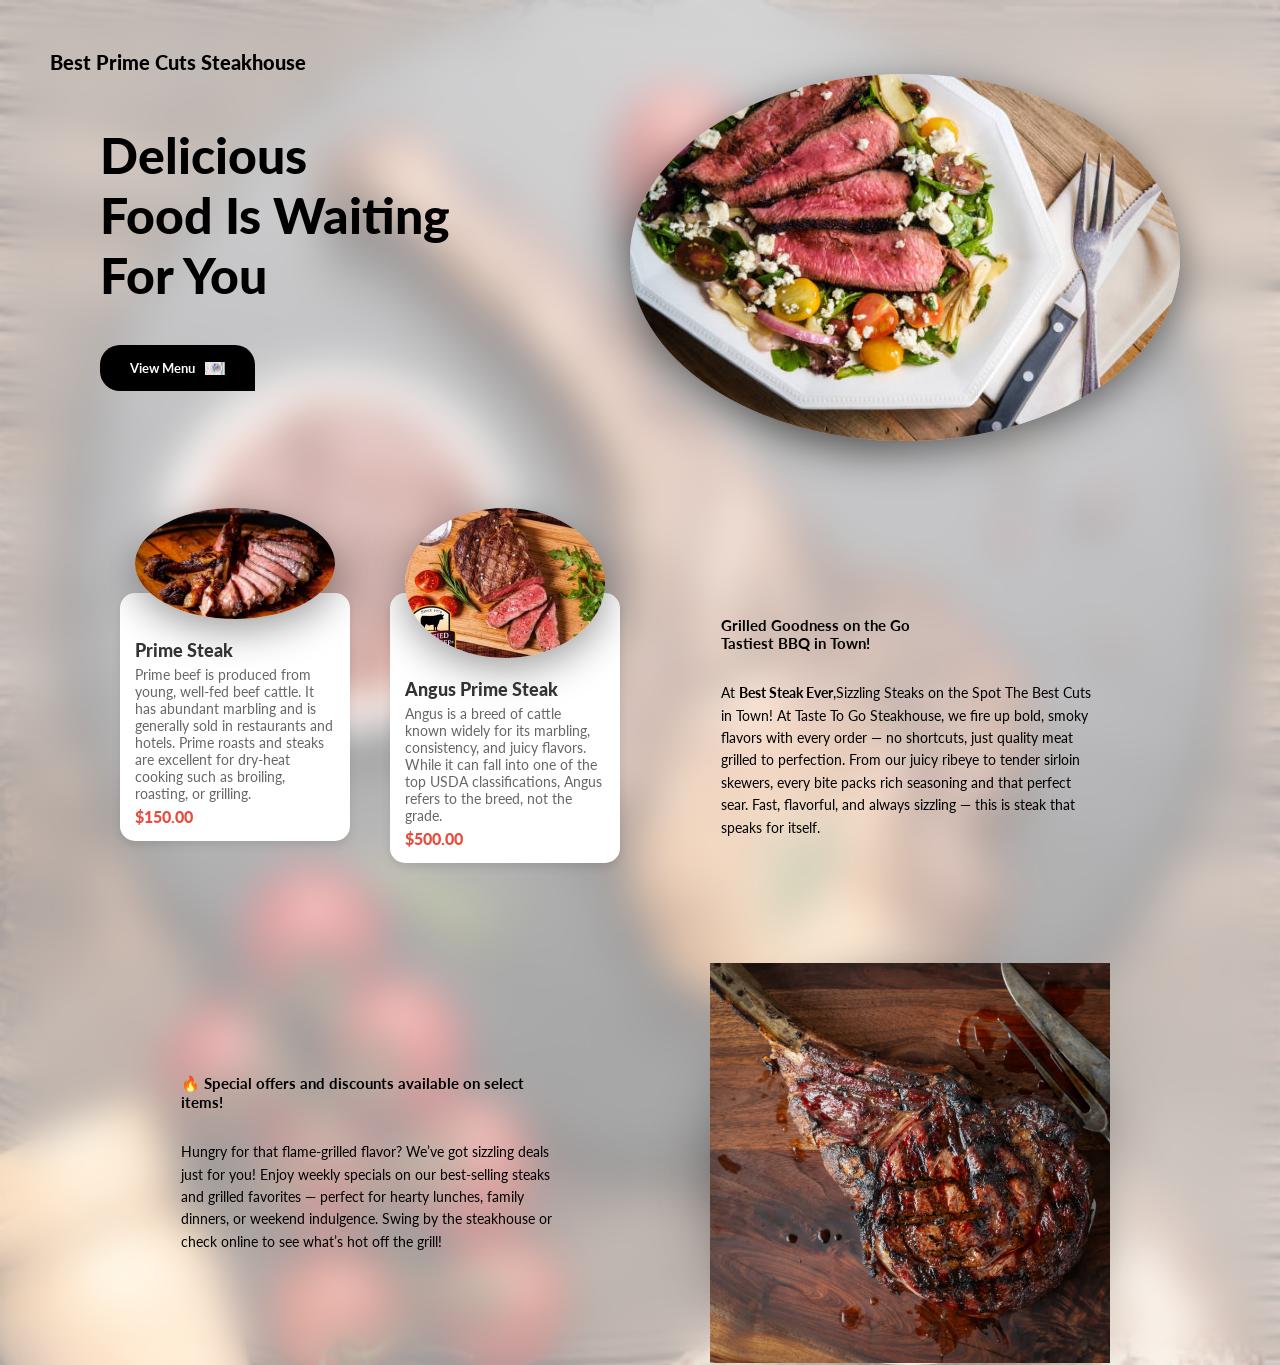
<file: index.html>
<!DOCTYPE html>
    <html lang="en">
    <head>
    <meta charset="UTF-8" />
    <meta name="viewport" content="width=device-width, initial-scale=1.0" />
    <title>Steak Landing Page</title>
    <link rel="preconnect" href="https://fonts.gstatic.com" />
    <link href="https://fonts.googleapis.com/css2?family=Lato:wght@100;300;400;700;900&display=swap" rel="stylesheet" />
    <link rel="shortcut icon" href="images/icon.svg" />
    <link rel="stylesheet" href="css/styles.css" />
    </head>

    <body>
    <!-- Header Section -->
    <header>
        <div class="brand">
        <h4>Best Prime Cuts Steakhouse</h4>
     
        </div>

        <div class="header-section">
        <div class="hero-heading">
            <h1 class="heading-primary">Delicious <br> Food Is Waiting <br> For You</h1>
            <a href="menu.html">
            <button class="button button-active view-menu">
                View Menu 
                <span><img src="images/steakbackground.png" alt="Arrow right" /></span>
            </button>
            </a>
        </div>

        <div class="header-image">
            <img src="images/istockphoto-1316130553-612x612.jpg" alt="Vegetable eggs" />
        </div>
        </div>
    </header>

    <main>
        <!-- Section 1 -->
        <section class="section-1">
        <div class="menu-items-column">

            <!-- Menu Item 1 -->
            <div class="menu-item-card menu-item-card-1">
            <img src="images/prime-steak-club-angel.jpg" class="menu-item-image-1" alt="Prime Steak" />
            <div class="menu-item-type-1">
                <div class="menu-item-details menu-item-details-1">
                <h3>Prime Steak</h3>
                <p>
                    Prime beef is produced from young, well-fed beef cattle. It has abundant marbling and is generally sold in restaurants and hotels. Prime roasts and steaks are excellent for dry-heat cooking such as broiling, roasting, or grilling.
                </p>
                <h4>$150.00</h4>
                </div>
                
               
            </div>
            
            </div>

            <!-- Menu Item 2 -->
            <div class="menu-item-card menu-item-card-1">
            <img src="images/angusbeef.jpeg" class="menu-item-image-1" alt="Angus Prime Steak" />
            <div class="menu-item-type-1">
                <div class="menu-item-details menu-item-details-1">
                <h3>Angus Prime Steak</h3>
                <p>
                    Angus is a breed of cattle known widely for its marbling, consistency, and juicy flavors. While it can fall into one of the top USDA classifications, Angus refers to the breed, not the grade.
                </p>
                <h4>$500.00</h4>
                </div>
            
            </div>
            
            </div>


                    
                
                    <!-- repeat 7 more times with different content -->
                </div>
                

                <div class="description p-6 bg-white rounded-lg shadow-md max-w-xl mx-auto text-center">
                    <h2 class="text-3xl font-bold text-red-800 mb-4 leading-tight">
                    Grilled Goodness on the Go<br>
                    <span class="text-orange-600">Tastiest BBQ in Town!</span>
                    </h2>
                    <p class="text-gray-700">
                    At <strong>Best Steak Ever</strong>,Sizzling Steaks on the Spot
                    The Best Cuts in Town!
                    At Taste To Go Steakhouse, we fire up bold, smoky flavors with every order — no shortcuts, just quality meat grilled to perfection. From our juicy ribeye to tender sirloin skewers, every bite packs rich seasoning and that perfect sear. Fast, flavorful, and always sizzling — this is steak that speaks for itself.

                    </p>
                </div>              
            </section>

            <!-- Section 2 -->
            <section class="section-2">
                <div class="description bg-yellow-100 p-6 rounded-lg shadow-md max-w-2xl mx-auto text-center mt-10">
                    <h2 class="text-2xl font-bold text-red-700 mb-4">
                    🔥 Special offers and discounts available on select items!
                    </h2>
                    <p class="text-gray-800">
                    Hungry for that flame-grilled flavor? We’ve got sizzling deals just for you!
    Enjoy weekly specials on our best-selling steaks and grilled favorites — perfect for hearty lunches, family dinners, or weekend indulgence. Swing by the steakhouse or check online to see what’s hot off the grill!
                    </p>
                </div>              

                <div class="pasta-image">
                    <img src="images/tomahawk.avif" alt="Pasta">
                    <div class="discount tag">
                        
                    </div>
                </div>
            </section>

    
        <!-- JavaScript -->
        <script>
            let likeButtons = document.querySelectorAll("button.like-button");
            let smallerScreens = window.matchMedia("(max-width: 900px)");

            for (let i = 0; i < likeButtons.length; i++) {
                likeButtons[i].addEventListener("click", () => {
                    likeButtons[i].classList.toggle("favourite");
                    if (smallerScreens.matches) {
                        likeButtons[i].classList.remove("like-button-hover");
                    }
                })
            }
        </script>
    </body>

    </html>
</file>
<file: css/styles.css>
html {
  --font-size-1: 1rem;
  --font-size-2: 1.2rem;
  --font-size-3: 1.3rem;
  --font-size-4: 1.4rem;
  --font-size-5: 1.5rem;
  --font-size-6: 1.6rem;
  --font-size-7: 2rem;
  --font-size-8: 2.2rem;
  --font-size-9: 3.5rem;
  --font-size-10: 5rem;
}

* {
  padding: 0;
  margin: 0;
  box-sizing: border-box;
}

html {
  font-size: 62.5%;
  scroll-behavior: smooth;
}

body {
  font-family: "Lato", sans-serif;
  position: relative;
  background-image: linear-gradient(to right, rgba(255, 255, 255, 0.6), rgba(255, 255, 255, 0.6)), url("../images/steak\ backgroud\ page.avif");
  background-size: cover;
  backdrop-filter: blur(2rem);
  -webkit-backdrop-filter: blur(2rem);
  -webkit-text-size-adjust: 100%;
  -webkit-tap-highlight-color: transparent;
}

@supports not (backdrop-filter: blur(2rem)) {
  body::after {
    content: "";
    height: 100%;
    width: 100%;
    background: inherit;
    position: absolute;
    left: 0;
    top: 0;
    z-index: -1;
    filter: blur(2rem);
  }
}
button {
  border: none;
  cursor: pointer;
  background-color: transparent;
}
button:focus {
  outline: none;
}

a:link, a:visited {
  text-decoration: none;
  cursor: pointer;
  display: inline-block;
  color: black;
}

.button {
  background-color: #000000;
  color: #ffffff;
  font-weight: 700;
  font-family: inherit;
  padding: 1.5rem 2rem;
  border-radius: 2rem;
}

.button-active {
  transition: all 0.3s;
}
.button-active:hover {
  transform: translateY(-0.5rem);
  box-shadow: 0 1rem 4rem rgba(0, 0, 0, 0.6);
}
.button-active:active {
  transform: translateY(0);
  box-shadow: none;
}

.food-categories button {
  background-color: rgba(255, 255, 255, 0.4);
  border-radius: 0.8rem;
}
.food-categories button:focus {
  background-color: #000000;
}
.food-categories button:focus > img {
  filter: invert(1);
}

.menu-items-column {
  display: flex;
  justify-content: space-between;
  align-items: start;
}

.menu-item-card {
  background-color: rgba(255, 255, 255, 0.2);
  position: relative;
}
.menu-item-card-1 {
  padding: 4rem 3rem;
  margin: 0 2rem;
  border-radius: 4rem;
}
.menu-item-card-2 {
  margin-top: 5rem;
  padding: 1.4rem 1rem;
  width: 12rem;
  border-radius: 1.6rem;
}
.menu-item-card-horizontal {
  margin-top: 1.5rem;
  border-radius: 1.6rem;
  padding: 1rem 1.5rem;
  display: flex;
  justify-content: space-between;
  align-items: center;
}

.like-button {
  background-color: rgba(0, 0, 0, 0.1);
  border-radius: 100%;
  line-height: 0;
  transition: all 0.2s;
}
.like-button-1 {
  padding: 1rem;
}
.like-button-1 img {
  width: 2rem;
}
.like-button-2 {
  padding: 0.6rem;
  position: absolute;
  bottom: 1rem;
  right: 1rem;
}
.like-button-2 img {
  width: 1.5rem;
}

.like-button-hover:hover {
  background-color: #000;
}
.like-button-hover:hover > img {
  filter: invert(1);
}

.favourite {
  background-color: #000000;
}
.favourite > img {
  filter: invert(1);
}

.cart-button {
  position: absolute;
  right: 2rem;
  bottom: -3rem;
  background-color: #000000;
  padding: 1rem 1.5rem 2rem 1rem;
  border-radius: 0.5rem 0.5rem 4rem 1.5rem;
  line-height: 0;
}
.cart-button img {
  width: 3rem;
  filter: invert(1);
}

.brand h4 {
  font-size: var(--font-size-7);
  font-weight: 900;
}
.brand p {
  font-size: var(--font-size-1);
  margin-top: 0.5rem;
}

.heading-primary {
  font-size: var(--font-size-10);
  font-weight: 900;
}

.heading-secondary {
  font-size: var(--font-size-9);
  font-weight: 900;
}

.description {
  width: 70%;
}
.description p {
  font-size: var(--font-size-4);
  margin-top: 3rem;
  line-height: 1.6;
}

.discount-tag h3 {
  margin: auto;
  color: #fff;
  font-size: var(--font-size-8);
  font-weight: 900;
}

.app-screen > h3 {
  font-size: var(--font-size-7);
  font-weight: 900;
  margin-top: 1.5rem;
}

.menu-item-details h3 {
  font-weight: 900;
}
.menu-item-details h4 {
  font-weight: 900;
  margin-top: 0.8rem;
}
.menu-item-details p {
  font-weight: 400;
  margin-top: 0.5rem;
  color: rgba(0, 0, 0, 0.8);
}
.menu-item-details-1 h3 {
  font-size: 2rem;
}
.menu-item-details-1 h4 {
  font-size: 1.5rem;
}
.menu-item-details-1 p {
  font-size: 1.4rem;
}
.menu-item-details-2 h3, .menu-item-details-horizontal h3 {
  font-size: 1.3rem;
}
.menu-item-details-2 h4, .menu-item-details-horizontal h4 {
  font-size: 1.2rem;
}
.menu-item-details-2 p, .menu-item-details-horizontal p {
  font-size: 1rem;
}
.menu-item-details-vertical h3 {
  font-size: 2rem;
}
.menu-item-details-vertical h4 {
  font-size: 1.6rem;
}
.menu-item-details-vertical p {
  font-size: 1.2rem;
  font-weight: 400;
  margin-top: 2rem;
  line-height: 1.5;
  color: #000;
}

.clock h5 {
  font-size: 1.4rem;
  font-weight: 900;
  margin-left: 5px;
}

.contact-us h2 {
  font-size: 3.5rem;
}
.contact-us a {
  font-size: var(--font-size-5);
}

.links-group h3 {
  font-size: var(--font-size-7);
  font-weight: 900;
}
.links-group > p, .links-group > a {
  font-size: var(--font-size-2);
}

header {
  padding: 5rem;
}

.header-section {
  display: grid;
  grid-template-columns: 1fr 1.5fr;
  justify-items: stretch;
  align-items: center;
  padding: 0 5rem;
}

.view-menu {
  display: flex;
  justify-content: space-between;
  align-items: center;
  border-bottom-right-radius: 0;
  margin-top: 4rem;
  padding: 1.5rem 3rem;
}
.view-menu span {
  line-height: 0;
  margin-left: 1rem;
}
.view-menu span img {
  filter: invert(1);
  width: 2rem;
}

.food-categories-1 {
  margin-top: 5rem;
}
.food-categories-1 button {
  padding: 1rem 1.2rem;
  margin-right: 2rem;
}

.food-icons {
  width: 3rem;
}

.header-image {
  justify-self: end;
}
.header-image img {
  width: 55rem;
  justify-self: end;
  box-shadow: 0 1rem 4rem rgba(0, 0, 0, 0.5);
  border-radius: 100%;
}

.section-1 {
  display: grid;
  grid-template-columns: 1fr 1fr;
  place-items: center;
  padding: 0 10rem;
  margin: 10rem 0;
}

.menu-item-type-1 {
  display: flex;
  align-items: start;
  justify-content: space-between;
  margin-top: 2rem;
}

.menu-item-image-1 {
  width: 20rem;
  margin-top: -50%;
  box-shadow: 0 1rem 4rem rgba(0, 0, 0, 0.4);
  border-radius: 100%;
}

.section-2 {
  display: grid;
  grid-template-columns: 1fr 1fr;
  place-items: center;
  padding: 0 10rem;
}

.pasta-image {
  position: relative;
  box-shadow: 0 2rem 6rem rgba(0, 0, 0, 0.4);
  border-radius: 100%;
}
.pasta-image img {
  width: 40rem;
}

.discount-tag {
  width: 10rem;
  height: 10rem;
  border-radius: 100%;
  background-color: red;
  position: absolute;
  top: 0;
  right: 0;
  display: flex;
}

.section-3 {
  display: grid;
  grid-template-columns: 1fr 1fr;
  column-gap: 10rem;
  place-items: center;
  justify-items: end;
  margin-top: 10rem;
  padding: 0 5rem;
}

.app-download-links {
  margin-top: 4rem;
}

.download-button {
  width: 16rem;
  margin-right: 2rem;
}

.app-screenshots {
  display: flex;
}

.app-screen {
  height: 58rem;
  width: 30rem;
  background-color: rgba(255, 255, 255, 0.3);
  border-radius: 3rem;
  margin: 0 2rem;
  padding: 2rem;
  position: relative;
}

.food-categories-2 {
  margin-top: 2rem;
  display: flex;
  justify-content: space-between;
}
.food-categories-2 button {
  padding: 0.5rem 0.7rem;
  margin: 0;
}
.food-categories-2 .food-icons {
  width: 2.5rem;
}

.menu-button {
  display: inline-block;
  width: 2rem;
  height: 2px;
  background-color: #000;
  margin-top: 1.5rem;
}
.menu-button::after {
  content: "";
  display: inline-block;
  width: 50%;
  height: 100%;
  background-color: inherit;
}

.menu-button-2 {
  display: flex;
  justify-content: space-between;
  margin-top: 1.5rem;
}
.menu-button-2 img {
  height: 1.5rem;
  cursor: pointer;
}

.menu-item-type-2 {
  margin-top: 1rem;
}

.menu-item-type-vertical {
  margin-top: 4rem;
  position: relative;
}

.menu-item-image-2 {
  width: 10rem;
  margin-top: -50%;
  box-shadow: 0 1rem 4rem rgba(0, 0, 0, 0.4);
  border-radius: 100%;
}

.menu-item-image-horizontal {
  width: 10rem;
  box-shadow: 0 1rem 4rem rgba(0, 0, 0, 0.4);
  border-radius: 100%;
}

.menu-item-image-vertical {
  margin-top: 1rem;
  width: 25rem;
  box-shadow: 0 1rem 4rem rgba(0, 0, 0, 0.4);
  border-radius: 100%;
}

.navigation-buttons {
  display: flex;
  justify-content: space-between;
  background-color: #000000;
  border-radius: 2rem;
  padding: 1rem 2rem;
  margin-top: 1.5rem;
}
.navigation-buttons button {
  padding: 1rem;
  line-height: 0;
  border-radius: 100%;
}
.navigation-buttons button:first-of-type {
  background-color: rgba(255, 255, 255, 0.2);
}
.navigation-buttons img {
  width: 1.6rem;
  filter: invert(1);
}

.heading-with-time,
.clock {
  display: flex;
  align-items: center;
  justify-content: space-between;
}

.clock img {
  width: 1.2rem;
}

.price {
  margin-top: 4rem;
}

.add-to-cart {
  display: flex;
  align-items: center;
  border-bottom-left-radius: 0;
  padding: 1rem 2rem;
  font-size: 1.2rem;
  position: absolute;
  right: 0;
  bottom: 0;
}
.add-to-cart span {
  height: 3rem;
  width: 3rem;
  background-color: #fff;
  border-radius: 100%;
  margin-left: 1.4rem;
  display: flex;
  justify-content: center;
  align-items: center;
}
.add-to-cart span::after, .add-to-cart span::before {
  content: "";
  height: 1rem;
  width: 2px;
  background-color: #000;
  position: absolute;
}
.add-to-cart span::after {
  transform: rotate(90deg);
}

footer {
  padding: 10rem;
}

.contact-us {
  display: grid;
  grid-template-columns: 2fr 1.4fr;
  align-items: center;
  justify-items: stretch;
  padding: 3rem 0;
  border-bottom: 1px solid #000;
}
.contact-us a {
  text-align: center;
  border-top-left-radius: 0;
  padding: 1.5rem;
  color: #fff;
  width: 20rem;
  justify-self: end;
}

.footer-links {
  display: grid;
  grid-template-columns: repeat(4, 1fr);
  justify-items: center;
  align-items: start;
  margin-top: 8rem;
}

.links-group {
  display: flex;
  flex-direction: column;
}
.links-group h3 {
  margin-bottom: 2rem;
}
.links-group > p, .links-group > a {
  margin: 0.5rem 0;
}

.copyright a:link,
.copyright a:visited {
  padding-bottom: 1px;
  padding: 1px;
  border-bottom: 1px solid #000;
  background-image: linear-gradient(to right, #000, #000);
  background-size: 0 0;
  background-position: 0 100%;
  background-repeat: repeat-x;
  transition: all 0.4s;
}
.copyright a:hover {
  background-size: 100% 100%;
  color: #fff;
}

@media (min-width: 1600px) {
  html {
    font-size: 75%;
  }
}
@media (max-width: 1200px) {
  html {
    font-size: 55%;
  }

  .description p,
.menu-item-details-vertical p {
    line-height: 1.8;
  }
}
@media (max-width: 1100px) {
  .description {
    width: 80%;
  }

  .section-3 {
    column-gap: 5rem;
  }
}
@media (max-width: 1050px) {
  html {
    font-size: 50%;
    --font-size-1: 1.2rem;
    --font-size-2: 1.5rem;
    --font-size-4: 1.6rem;
  }

  .brand h4 {
    font-size: var(--font-size-9);
  }

  .food-icons {
    width: 4rem;
  }
}
@media (max-width: 950px) {
  br {
    display: none;
  }

  .header-section {
    margin-top: 5rem;
  }

  .header-image img {
    width: 40rem;
  }

  .section-1,
.section-2,
.section-3 {
    grid-template-columns: 1fr;
  }
  .section-1 .description,
.section-2 .description,
.section-3 .description {
    text-align: center;
    width: 100%;
  }

  .section-1,
.section-2 {
    padding: 0 15rem;
  }

  .section-1 .menu-items-column {
    margin-top: 10rem;
  }

  .section-1 {
    margin-bottom: 16rem;
  }

  .pasta-image {
    margin-top: 5rem;
  }

  .section-3 {
    justify-items: center;
    row-gap: 5rem;
    margin: 12rem auto 0;
  }

  .app-download {
    display: flex;
    flex-direction: column;
    align-items: center;
    text-align: center;
  }

  .download-button {
    width: 20rem;
  }

  .app-screenshots,
.menu-items-column {
    grid-row-start: 2;
  }

  .app-screenshots {
    flex-direction: column;
    margin-bottom: 10rem;
  }

  .app-screen {
    margin-top: 12rem;
    transform: scale(1.4);
  }
  .app-screen:last-of-type {
    display: none;
  }

  .menu-item-card-1 {
    transform: scale(1.1);
    margin: 2rem 0 0;
  }
  .menu-item-card-1:first-of-type {
    margin-right: 5rem;
  }
}
@media (max-width: 850px) {
  .header-section {
    grid-template-columns: 1fr 1fr;
    padding: 0;
  }

  .section-1,
.section-2 {
    padding: 0 10rem;
  }

  .footer-links {
    padding: 0 10rem;
    grid-template-columns: repeat(2, 1fr);
    row-gap: 5rem;
    justify-items: stretch;
  }

  .links-group-2,
.links-group-4 {
    justify-self: center;
  }
}
@media (max-width: 750px) {
  .header-image img {
    width: 35rem;
  }

  .section-1,
.section-2 {
    padding: 0 5rem;
  }
  .section-1 .description,
.section-2 .description {
    width: 80%;
  }
}
@media (max-width: 700px) {
  .footer-links {
    padding: 0;
  }
}
@media (max-width: 650px) {
  .header-section {
    grid-template-columns: 1fr;
    row-gap: 6rem;
  }

  .header-image {
    justify-self: center;
  }
  .header-image img {
    width: 40rem;
  }
}
@media (max-width: 600px) {
  html {
    font-size: 45%;
  }

  .section-1, .section-2 {
    padding: 0;
  }

  .download-button {
    width: 24rem;
  }

  footer {
    padding: 10rem 5rem;
  }
}
@media (max-width: 450px) {
  html {
    font-size: 40%;
    --font-size-1: 1.8rem;
    --font-size-2: 2rem;
    --font-size-4: 2.2rem;
    --font-size-9: 4rem;
    --font-size-10: 6rem;
  }

  .food-icons {
    width: 5rem;
  }

  .food-categories-1 button {
    border-radius: 1.2rem;
    padding: 1.4rem 1.6rem;
  }

  .header-image img {
    width: 50rem;
  }

  .section-3 {
    padding: 0;
  }

  .app-download p {
    padding: 0 5rem;
  }

  .app-screen {
    margin: 20rem 0 10rem;
    transform: scale(1.7);
  }

  footer .description {
    width: 100%;
  }

  .contact-us {
    grid-template-columns: 1fr 1fr;
  }
  .contact-us a {
    width: 90%;
    font-size: var(--font-size-2);
    padding: 2rem;
  }
}
@media (max-width: 400px) {
  html {
    font-size: 35%;
  }
}
@media (max-width: 330px) {
  html {
    font-size: 30%;
  }
}

/*# sourceMappingURL=styles.css.map */

.menu-grid {
  display: grid;
  grid-template-columns: repeat(auto-fill, minmax(220px, 1fr));
  gap: 20px;
  padding: 20px;
}

.menu-item-card {
  background: #fff;
  border-radius: 15px;
  padding: 15px;
  box-shadow: 0 4px 10px rgba(0,0,0,0.1);
  display: flex;
  flex-direction: column;
  align-items: center;
  transition: 0.3s;
}

.menu-item-card:hover {
  transform: translateY(-5px);
}

.menu-item-image {
  width: 120px;
  height: 120px;
  object-fit: cover;
  border-radius: 10px;
}

.menu-item-type {
  margin-top: 10px;
  width: 100%;
  display: flex;
  justify-content: space-between;
  align-items: center;
}

.menu-item-details h3 {
  margin: 0;
  font-size: 18px;
  color: #333;
}

.menu-item-details p {
  margin: 5px 0;
  font-size: 14px;
  color: #666;
}

.menu-item-details h4 {
  margin: 0;
  font-size: 16px;
  color: #e74c3c;
}

.like-button,
.cart-button {
  background: none;
  border: none;
  cursor: pointer;
  font-size: 18px;
  padding: 5px;
}

.cart-button {
  align-self: flex-end;
  margin-top: 10px;
}
</file>
